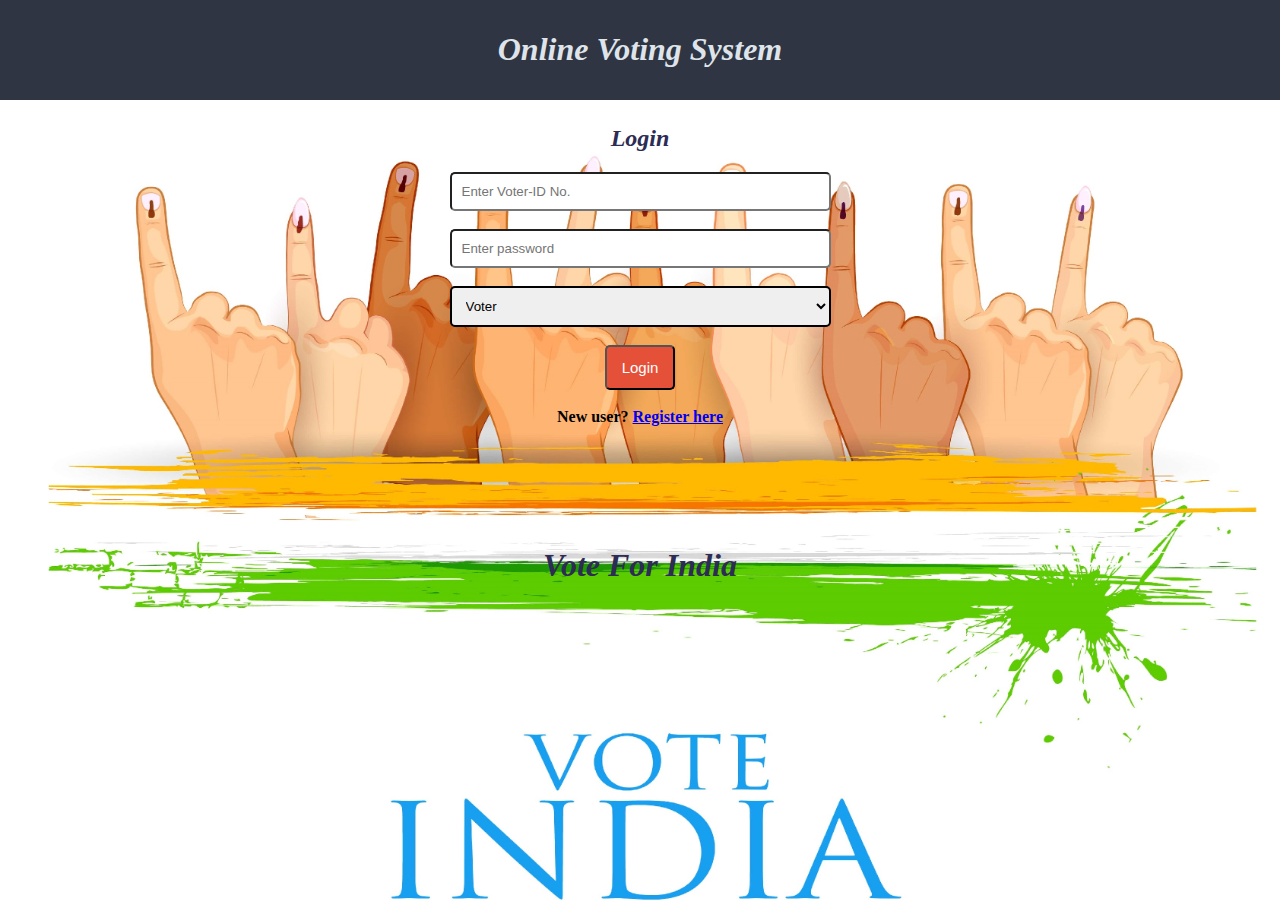
<file: index.html>
<html>
    <head>
        <title>Voting India - Login</title>
        <link rel="stylesheet" href="CSS/index.css">
    </head>
    <body>
            <center>
            <div id="headerSection">
            <h1>Online Voting System</h1>  
            </div>
            <div id="loginSection">
                <h2>Login</h2>
                <form action="api/login.php" method="POST">
                    <input type="number" name="idno" placeholder="Enter Voter-ID No." required ><br><br>
                    <input type="password" name="pass" placeholder="Enter password" required><br><br>
                    <select name="role" style="width: 30%; border: 2px solid black">
                        <option value="1">Voter</option>
                        <option value="2">Group</option>
                    </select><br><br>                  
                    <button id="loginbtn" type="submit" name="loginbtn" >Login</button><br><br>
                    <strong>New user?</strong> <a href="routes/register.html"><u>Register here</u></a>
                </form>
            </div>
            
            <div class="Voting">
                <h1>Vote For India</h1>
            </div>
            

            </center> 
    </body>
</html>
</file>
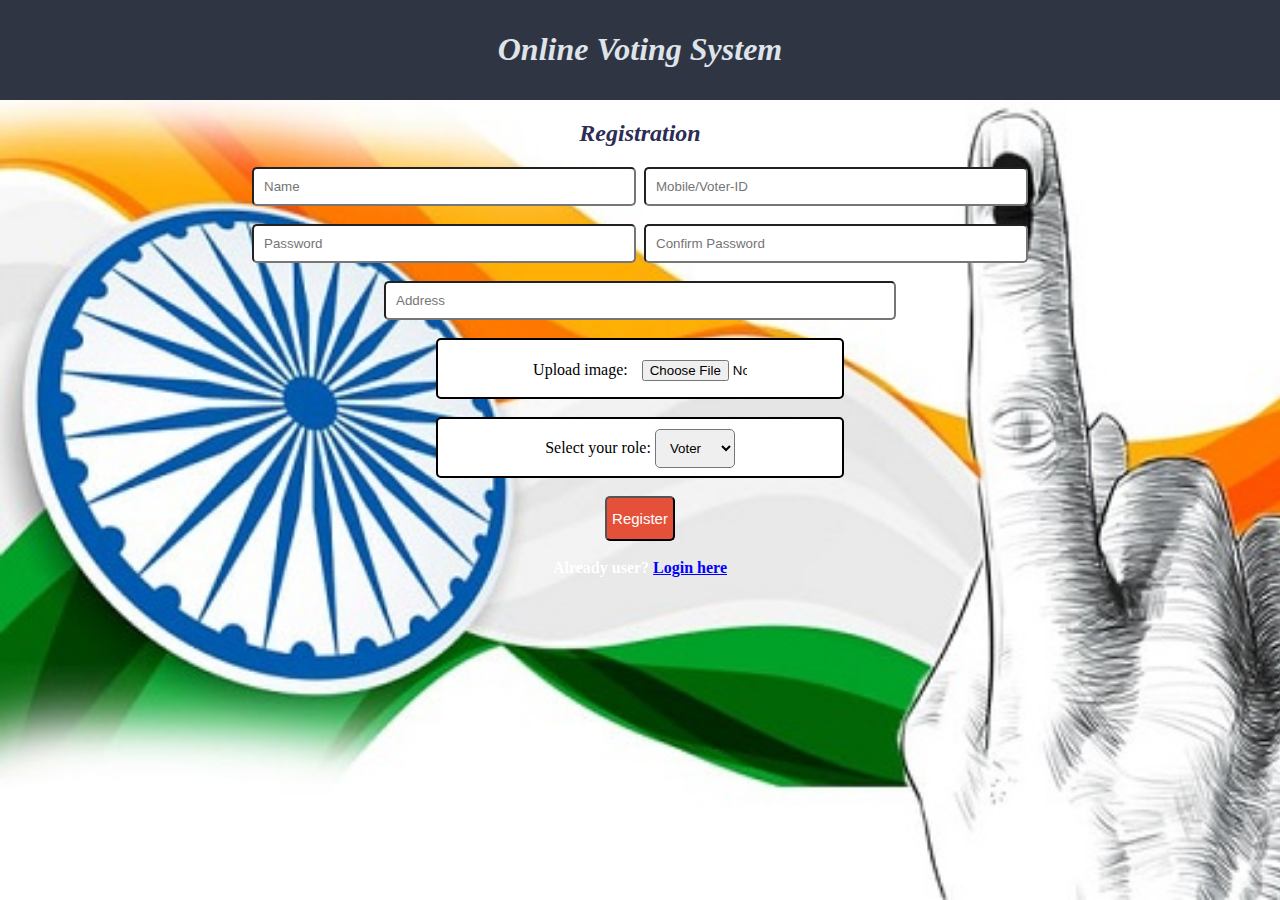
<file: routes/register.html>
<html>
    <head>
        <title>Voting India - Registratrion</title>
        <link rel="stylesheet" href="../CSS/register.css">
    </head>
    <body>
        <center>
            <!-- <img class="bg" src="register1.jpg" alt=""> -->
            <div id="headerSection">
            <h1>Online Voting System</h1>  
            </div>

            <h2>Registration</h2>
                <form action="../api/register.php" method="POST" enctype="multipart/form-data">
                    <input type="text" name="name" placeholder="Name" required>&nbsp
                    <input type="number" name="mob" placeholder="Mobile/Voter-ID" required><br><br>
                    <input type="password" name="pass" placeholder="Password" required>&nbsp
                    <input type="password" name="cpass" placeholder="Confirm Password" required><br><br>
                    <input style="width: 40%" type="text" name="add" placeholder="Address" required><br><br>
                    <div id="upload" style="width: 30%">
                        Upload image: <input type="file" id="profile" name="image" required>
                    </div><br>
                    <div id="upload" style="width: 30%">
                        Select your role:
                        <select name="role">
                            <option value="1">Voter</option>
                            <option value="2">Group</option>
                        </select><br>                   
                    </div><br>
                    <button id="loginbtn" type="submit" name="registerbtn">Register</button><br><br>
                    <strong>Already user? </strong><a href="../index.html"><u>Login here</u></a>
                </form>
            </center>
    </body>
</html>
</file>
<file: CSS/index.css>
input {
    padding: 10px;
    border-radius: 5px;
    width: 30%;
  }
  
  select {
    padding: 10px;
    border-radius: 5px;
  }
  
  #upload {
    padding: 10px;
    border-radius: 5px;
    border: 2px solid black;
  }
  
  #headerSection {
    padding: 10px;
    font-family: Cursive;
    background:#2f3542;
    font-weight: bold;
    text-decoration:wavy;
    
    /* background-image: url('logo.jpg');
    background-size: cover;
    background-repeat: no-repeat; */
    
  }
   h1{
    color:#dfe4ea;
    font-style:oblique;
  }
  h2{
    color:#2c2c54;
    font-style: italic;
  }
  
  #loginSection {
    padding: 5px;
    
  }
 
  body {
    background-color:#34495e;
    background-image: url('logo.jpg');
    background-size: cover;
    opacity: 1;
    margin: 0px;
    padding: 0px;

  }
  
  
  #loginbtn {
    padding: 5px;
    font-size: 15px;
    background-color: #e55039;
    color: white;
    font-style: normal;
    border-radius: 5px;
    height: 45px;
    width: 70px;
    cursor: pointer;
    
  }
  
  #reglink {
    padding: 5px;
    font-size: 15px;
    background-color: #3498db;
    color: white;
    border-radius: 5px;
    text-decoration: none;
    
  }
  
  a {
    text-decoration: none;
    font-weight: bold;
  }
  .voting h1{
    color: #2c2c54;
    font-style:italic;
    font-family: 'Times New Roman', Times, serif;
    margin-top: 100px;
  }

  #mainSection {
    padding: 10px;
  }
  
  #profileSection {
    position: relative;
    top: 50px;
    background-color: #ffbe76;
    width: 27%;
    float: left;
    border-radius: 12px;
    padding: 20px;
  }
</file>
<file: CSS/register.css>
input {
    padding: 10px;
    border-radius: 5px;
    width: 30%;
  } 

  select {
    padding: 10px;
    border-radius: 5px;
  }
  
  #upload {
    padding: 10px;
    border-radius: 5px;
    border: 2px solid black;
    background: white;
    height: 37;

  }
  
  #headerSection {
    padding: 10px;
    font-family: Cursive;
    background:#2f3542;
    font-weight: bold;
    text-decoration:wavy;
  }

  h1{
    color:#dfe4ea;
    font-style:oblique;
  }
  h2{
    color:#2c2c54;
    font-style: italic;
  }
  
 
  body {
    background-image: url('register1.jpg');
    background-size: cover;
    opacity: 1;
    margin: 0px;
    padding: 0px;

  }
  
  #loginbtn {
    padding: 5px;
    font-size: 15px;
    background-color: #e55039;
    color: white;
    font-style: normal;
    border-radius: 5px;
    height: 45px;
    width: 70px;
    cursor: pointer;
    
  }
  
  #reglink {
    padding: 5px;
    font-size: 15px;
    background-color: #3498db;
    color: white;
    border-radius: 5px;
    text-decoration: none;
    
  }
  
  a {
    text-decoration: none;
    font-weight: bold;
  }
  .voting h1{
    color: #2c2c54;
    font-style:italic;
    font-family: 'Times New Roman', Times, serif;
    margin-top: 100px;
  } 

  strong{
    color: white;
  }
  u{
    color: blue;
  }
</file>
